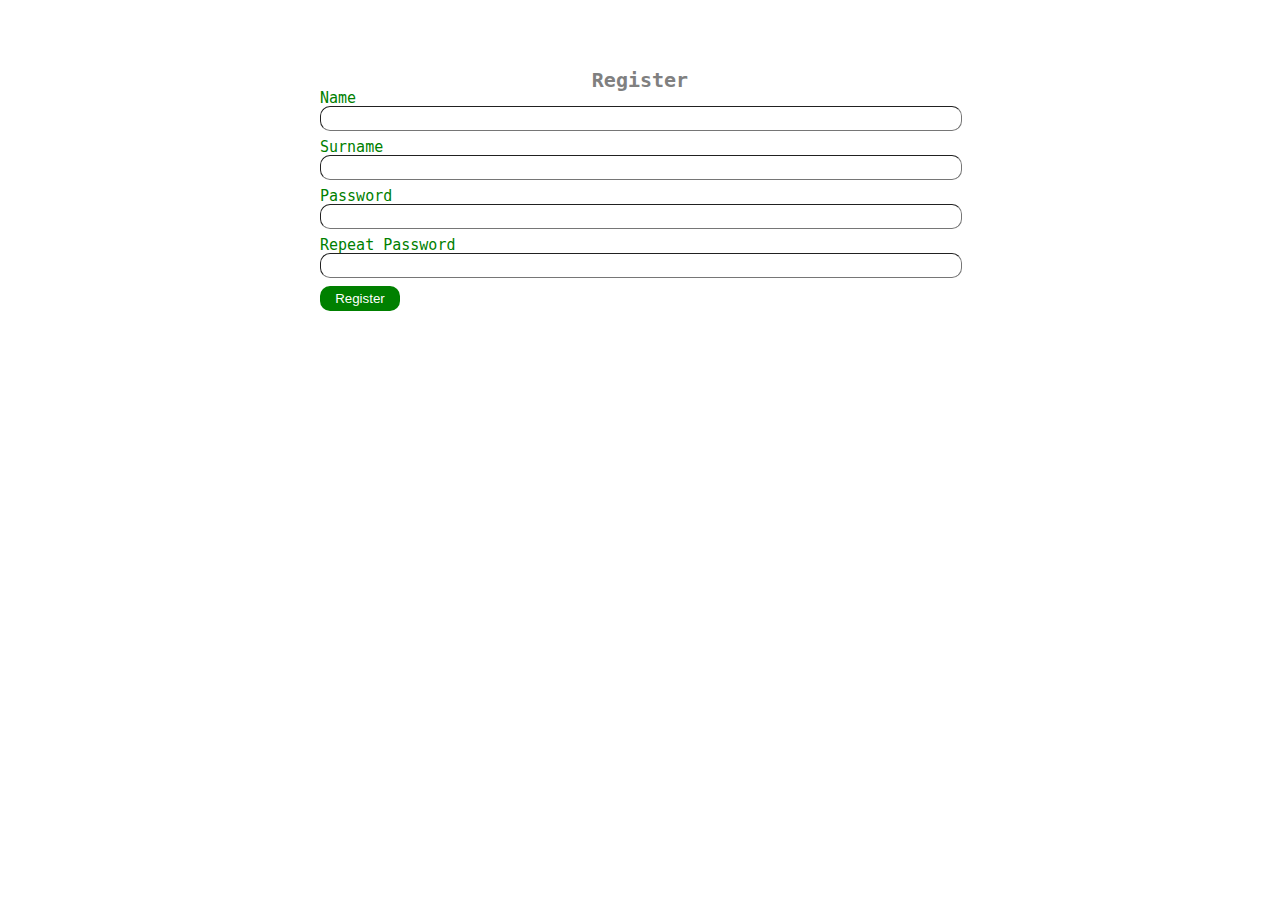
<file: index.html>
<!DOCTYPE html>
<html lang="en">
  <head>
    <meta charset="UTF-8" />
    <meta name="viewport" content="width=device-width, initial-scale=1.0" />
    <title>Login</title>
    <link rel="stylesheet" href="./assets/styles/style.css" />
    <script defer src="./assets/js/index.js"></script>
  </head>
  <body>
    <main>
      <h1>Register</h1>
      <form>
        <div id="name-div">
          <label for="name">Name</label>
          <input type="text" id="name" />
          <p id="error-name"></p>
        </div>
        <div>
          <label for="surname">Surname</label>
          <input type="text" id="surname" />
          <p id="error-surname"></p>
        </div>
        <div>
          <label for="password">Password</label>
          <input type="password" id="password" />
          <p id="error-password"></p>
        </div>
        <div>
          <label for="repeat-password">Repeat Password</label>
          <input type="password" id="repeat-password" />
          <p id="error-repeat-password"></p>
        </div>
        <div>
          <button id="register">Register</button>
        </div>
      </form>
    </main>
  </body>
</html>
</file>
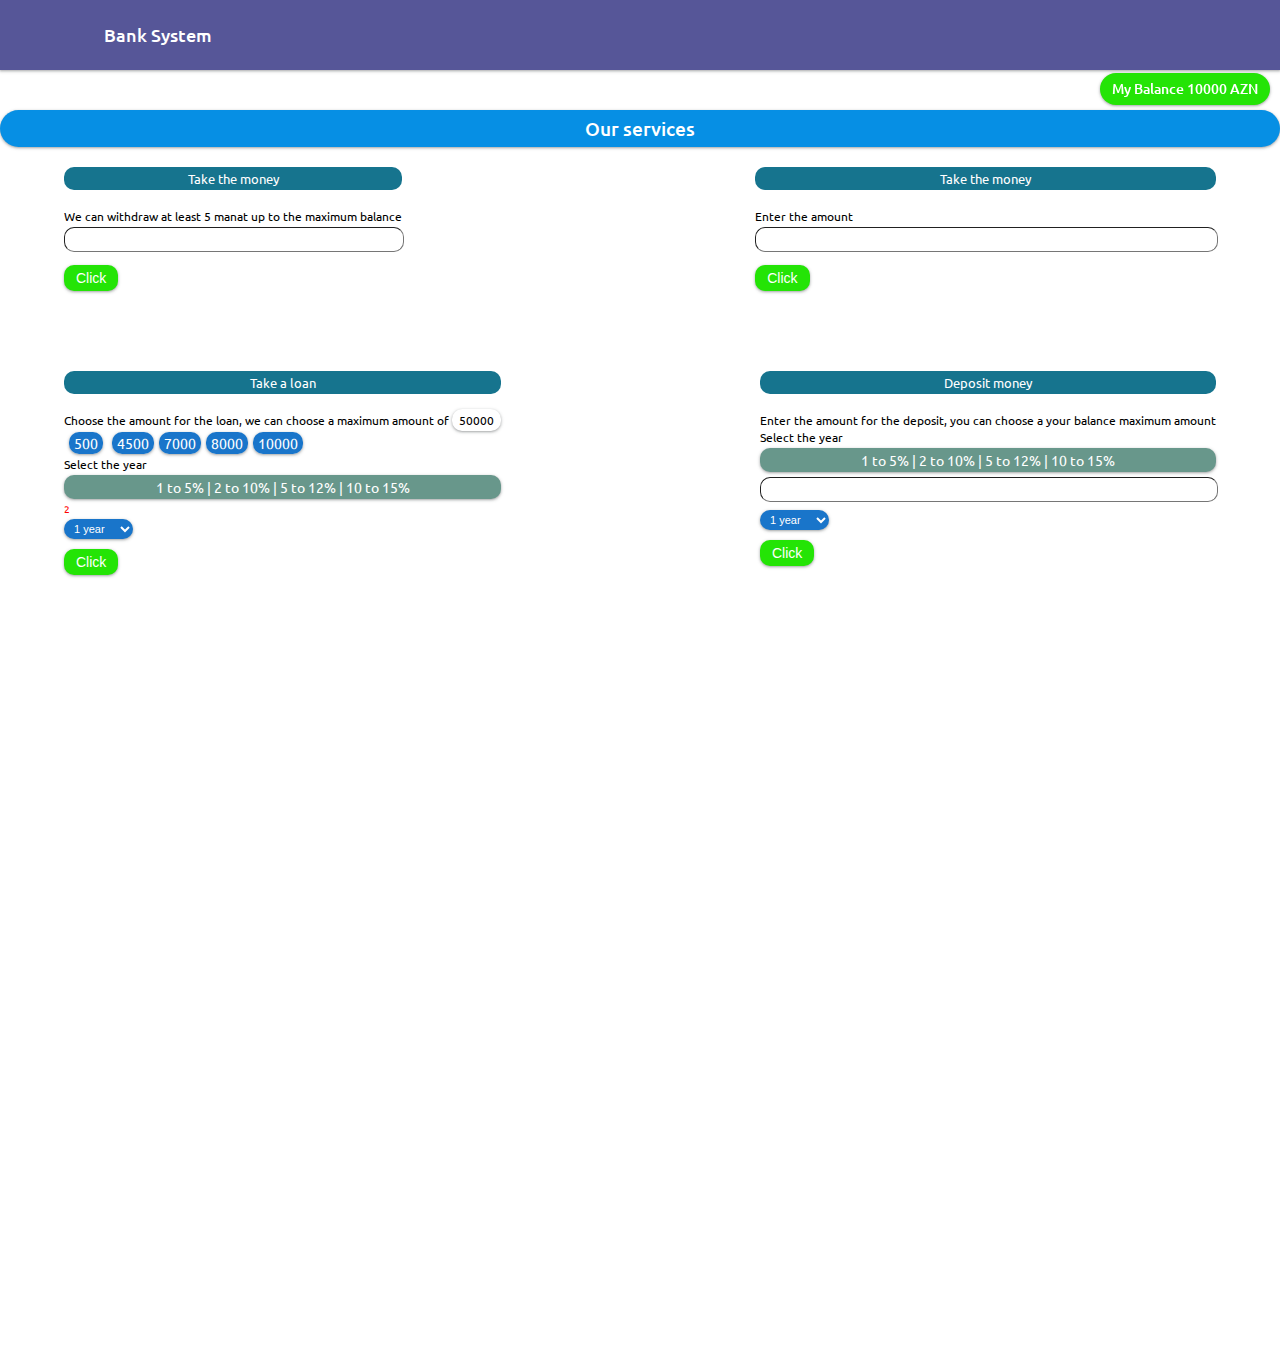
<file: assets/pages/bank.html>
<!DOCTYPE html>
<html lang="en">
  <head>
    <meta charset="UTF-8" />
    <meta name="viewport" content="width=device-width, initial-scale=1.0" />
    <title>Bank System</title>
    <link
      rel="stylesheet"
      href="https://cdnjs.cloudflare.com/ajax/libs/font-awesome/6.4.2/css/all.min.css"
      integrity="sha512-z3gLpd7yknf1YoNbCzqRKc4qyor8gaKU1qmn+CShxbuBusANI9QpRohGBreCFkKxLhei6S9CQXFEbbKuqLg0DA=="
      crossorigin="anonymous"
      referrerpolicy="no-referrer"
    />
    <link rel="stylesheet" href="../styles/bank.css" />
    <script defer src="../js/bank.js"></script>
  </head>
  <body>
    <header>
      <div class="container">
        <div class="left">
          <i class="fa-solid fa-building-columns"></i>
          <h2>Bank System</h2>
        </div>
        <div class="right">
          <h2 id="user-name">User</h2>
          <i class="fa-solid fa-user"></i>
        </div>
      </div>
    </header>
    <main>
      <div class="my-balance">
        <div class="container">
          <span>My Balance</span>
          <span id="balance"> </span>
        </div>
      </div>
      <section class="services">
        <h2>Our services</h2>
        <div class="container">
          <div class="left">
            <h3>Take the money</h3>
            <form>
              <div>
                <p class="desc">
                  We can withdraw at least 5 manat up to the maximum balance
                </p>
                <input type="number" min="5" id="expenditure-value" />
                <p class="error"></p>
              </div>
              <div>
                <button id="expenditure">Click</button>
              </div>
            </form>
          </div>
          <div class="medium" style="width: 40%">
            <h3>Take the money</h3>
            <form>
              <div>
                <p class="desc">Enter the amount</p>
                <input type="number" min="5" id="money-value" />
                <p class="error" id="error-money"></p>
              </div>
              <button id="money">Click</button>
            </form>
          </div>
          <div class="medium">
            <h3>Take a loan</h3>
            <form>
              <div>
                <p class="desc">
                  Choose the amount for the loan, we can choose a maximum amount
                  of <span id="yr">50k</span>
                </p>

                <div class="money-container" id="money-container">
                  <span class="azn">500</span>
                </div>
                <p class="desc">Select the year</p>
                <div class="faiz">
                  1 to 5% | 2 to 10% | 5 to 12% | 10 to 15%
                </div>
                <p class="error" id="error-credit">2</p>
                <select name="" id="select-credit" style="margin-top: 5px">
                  <option value="5">1 year</option>
                </select>
              </div>
              <div>
                <button id="credit">Click</button>
              </div>
            </form>
          </div>
          <div class="right">
            <h3>Deposit money</h3>
            <form>
              <div>
                <p class="desc">
                  Enter the amount for the deposit, you can choose a your
                  balance maximum amount
                </p>

                <p class="desc">Select the year</p>
                <div class="faiz" id="faiz"></div>
                <input type="number" min="5" id="deposit-value" />
                <p class="error" id="error-deposit"></p>
                <select style="margin-top: 5px" name="" id="select">
                  <option value="5">1 year</option>
                </select>
              </div>
              <div>
                <button id="deposit">Click</button>
              </div>
            </form>
          </div>
        </div>
      </section>
    </main>
  </body>
</html>
</file>
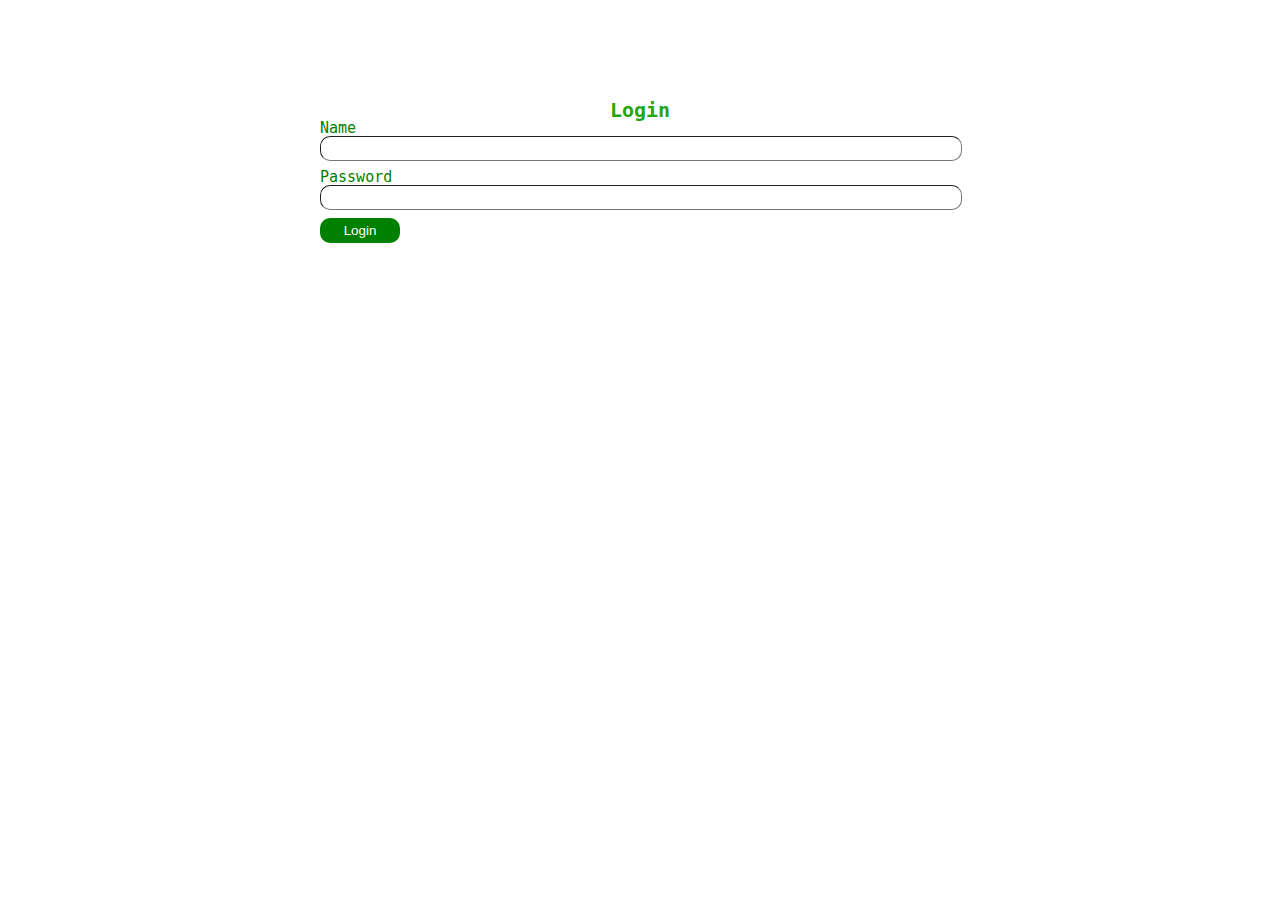
<file: assets/pages/login.html>
<!DOCTYPE html>
<html lang="en">
  <head>
    <meta charset="UTF-8" />
    <meta name="viewport" content="width=device-width, initial-scale=1.0" />
    <title>Document</title>
    <link rel="stylesheet" href="../styles/login.css" />
    <script defer src="../js/login.js"></script>
  </head>
  <body>
    <main>
      <h1>Login</h1>
      <form>
        <div id="name-div">
          <label for="name">Name</label>
          <input type="text" id="name" />
        </div>
        <div>
          <label for="password">Password</label>
          <input type="password" id="password" />
        </div>
        <p id="error">
          Lorem ipsum dolor sit amet, consectetur adipisicing elit. Dolores
          recusandae molestiae assumenda?
        </p>

        <div>
          <button id="login">Login</button>
        </div>
      </form>
    </main>
  </body>
</html>
</file>
<file: assets/styles/style.css>
@import url("./reset.css");
@import url("../components/input.css");
@import url("../components/button.css");
body {
  font-family: "Roboto Mono", monospace;
}
main {
  margin-top: 70px;
}
main h1 {
  text-align: center;
  cursor: pointer;
  color: gray;
  font-size: 20px;
  font-weight: 700;
}
main form {
  display: flex;
  flex-direction: column;
  width: 50%;
  margin: 0 auto;
  row-gap: 8px;
}

p {
  color: red;
  display: none;
  font-size: 13px;
}

.right {
  float: right;
}
</file>
<file: assets/styles/bank.css>
@import url("./reset.css");
@import url("../font/font.css");
@import url("../components/header.css");
@import url("../components/input.css");
body {
  font-family: "Ubuntu", sans-serif;
  height: 150vh;
}
main {
  margin-top: 20px;
}
main .my-balance {
  display: flex;
  flex-direction: row-reverse;
  margin-right: 10px;
}
main .my-balance .container,
main .services h2 {
  background-color: rgb(36, 228, 6);
  box-shadow: rgba(60, 64, 67, 0.3) 0px 1px 2px 0px,
    rgba(60, 64, 67, 0.15) 0px 1px 3px 1px;
  padding: 9px 12px;
  border-radius: 20px;
  cursor: pointer;
  color: #fff;
  font-size: 14px;
  font-weight: 500;
}

main .my-balance .container {
  position: fixed;
  top: 73px;
}

main .services h2 {
  margin-top: 20px;
  text-align: center;
  background-color: rgb(6, 143, 228);
  box-shadow: rgba(60, 64, 67, 0.3) 0px 1px 2px 0px,
    rgba(60, 64, 67, 0.15) 0px 1px 3px 1px;
  font-size: 19px;
}

main section .container {
  width: 90%;
  margin: 0 auto;
  margin-top: 20px;
  display: flex;
  justify-content: space-between;
  flex-wrap: wrap;
  row-gap: 80px;
}
main section .container h3 {
  background-color: rgb(22, 116, 142);
  color: #fff;
  padding: 5px 8px;
  border-radius: 10px;
  font-size: 13px;
  font-weight: 400;
  cursor: pointer;
  margin-bottom: 20px;
  text-align: center;
}

main section .container h3:hover {
  background-color: black;
  transition: 2s all linear;
}
main section .container .desc {
  font-size: 12px;
  color: #000;
  margin-bottom: 5px;
  font-weight: 400;
}

button {
  margin-top: 10px;
  background-color: rgb(36, 228, 6);
  box-shadow: rgba(60, 64, 67, 0.3) 0px 1px 2px 0px,
    rgba(60, 64, 67, 0.15) 0px 1px 3px 1px;
  padding: 5px 12px;
  border-radius: 10px;
  border: 0;
  cursor: pointer;
  color: #fff;
  font-size: 14px;
  font-weight: 300;
}
button:hover {
  background-color: #000;
  transition: 2s linear;
}
.money-container {
  margin: 8px 0;
}
.azn {
  background-color: #1975ca;
  margin-left: 5px;
  cursor: pointer;
  color: #fff;
  padding: 2px 5px;
  font-size: 14px;
  border-radius: 10px;
  box-shadow: rgba(60, 64, 67, 0.3) 0px 1px 2px 0px,
    rgba(60, 64, 67, 0.15) 0px 1px 3px 1px;
}
#azn:hover {
  background-color: #000;
  transition: 1s linear;
}

.faiz {
  background-color: #68978b;
  color: #fff;
  margin-bottom: 5px;
  font-size: 14px;
  padding: 5px 10px;
  box-shadow: rgba(60, 64, 67, 0.3) 0px 1px 2px 0px,
    rgba(60, 64, 67, 0.15) 0px 1px 3px 1px;
  border-radius: 10px;
  text-align: center;
}
select {
  border-radius: 10px;
  background-color: #1975ca;
  color: #fff;
  padding: 3px 6px;
  font-size: 11px;
  border: 0;
  box-shadow: rgba(60, 64, 67, 0.3) 0px 1px 2px 0px,
    rgba(60, 64, 67, 0.15) 0px 1px 3px 1px;
  border-radius: 10px;
}
#yr {
  font-size: 12px;
  padding: 3px 7px;
  border-radius: 20px;
  color: #000;
  box-shadow: rgba(60, 64, 67, 0.3) 0px 1px 2px 0px,
    rgba(60, 64, 67, 0.15) 0px 1px 3px 1px;
  border-radius: 10px;
}

.right {
  float: right;
}
</file>
<file: assets/styles/login.css>
@import url("./reset.css");
@import url("../components/input.css");
@import url("../components/button.css");
body {
  font-family: "Roboto Mono", monospace;
}
main {
  margin-top: 100px;
}
main h1 {
  text-align: center;
  cursor: pointer;
  color: rgb(39, 165, 11);
  font-size: 20px;
  font-weight: 700;
}
main form {
  display: flex;
  flex-direction: column;
  width: 50%;
  margin: 0 auto;
  row-gap: 8px;
}

p {
  color: red;
  display: none;
  margin-top: -3px;
  font-size: 13px;
}

.right {
  float: right;
}
</file>
